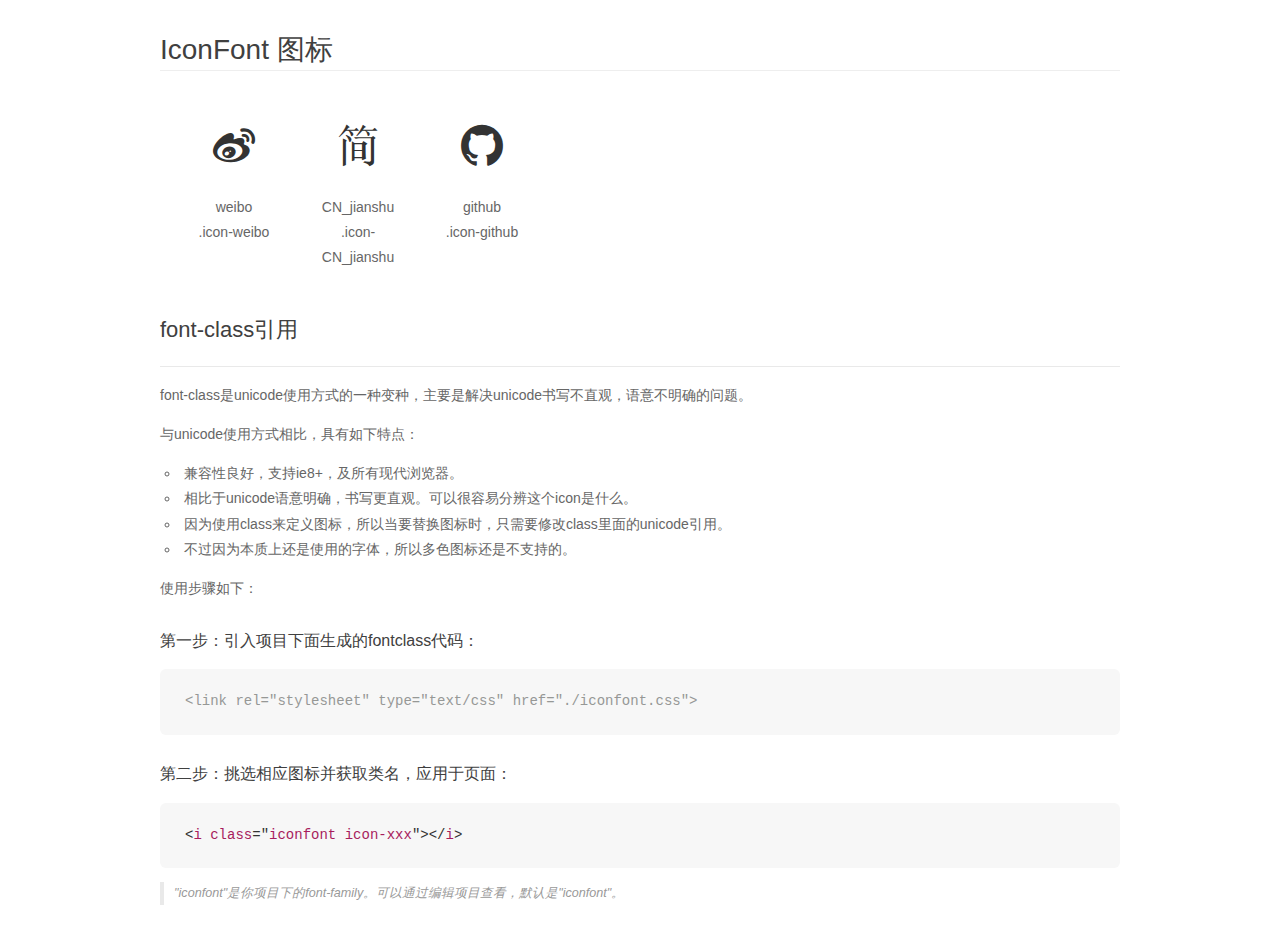
<file: iconfont/demo_fontclass.html>
<!DOCTYPE html>
<html>
<head>
    <meta charset="utf-8"/>
    <title>IconFont</title>
    <link rel="stylesheet" href="demo.css">
    <link rel="stylesheet" href="iconfont.css">
</head>
<body>
    <div class="main markdown">
        <h1>IconFont 图标</h1>
        <ul class="icon_lists clear">
            
                <li>
                <i class="icon iconfont icon-weibo"></i>
                    <div class="name">weibo</div>
                    <div class="fontclass">.icon-weibo</div>
                </li>
            
                <li>
                <i class="icon iconfont icon-CN_jianshu"></i>
                    <div class="name">CN_jianshu</div>
                    <div class="fontclass">.icon-CN_jianshu</div>
                </li>
            
                <li>
                <i class="icon iconfont icon-github"></i>
                    <div class="name">github</div>
                    <div class="fontclass">.icon-github</div>
                </li>
            
        </ul>

        <h2 id="font-class-">font-class引用</h2>
        <hr>

        <p>font-class是unicode使用方式的一种变种，主要是解决unicode书写不直观，语意不明确的问题。</p>
        <p>与unicode使用方式相比，具有如下特点：</p>
        <ul>
        <li>兼容性良好，支持ie8+，及所有现代浏览器。</li>
        <li>相比于unicode语意明确，书写更直观。可以很容易分辨这个icon是什么。</li>
        <li>因为使用class来定义图标，所以当要替换图标时，只需要修改class里面的unicode引用。</li>
        <li>不过因为本质上还是使用的字体，所以多色图标还是不支持的。</li>
        </ul>
        <p>使用步骤如下：</p>
        <h3 id="-fontclass-">第一步：引入项目下面生成的fontclass代码：</h3>


        <pre><code class="lang-js hljs javascript"><span class="hljs-comment">&lt;link rel="stylesheet" type="text/css" href="./iconfont.css"&gt;</span></code></pre>
        <h3 id="-">第二步：挑选相应图标并获取类名，应用于页面：</h3>
        <pre><code class="lang-css hljs">&lt;<span class="hljs-selector-tag">i</span> <span class="hljs-selector-tag">class</span>="<span class="hljs-selector-tag">iconfont</span> <span class="hljs-selector-tag">icon-xxx</span>"&gt;&lt;/<span class="hljs-selector-tag">i</span>&gt;</code></pre>
        <blockquote>
        <p>"iconfont"是你项目下的font-family。可以通过编辑项目查看，默认是"iconfont"。</p>
        </blockquote>
    </div>
</body>
</html>
</file>
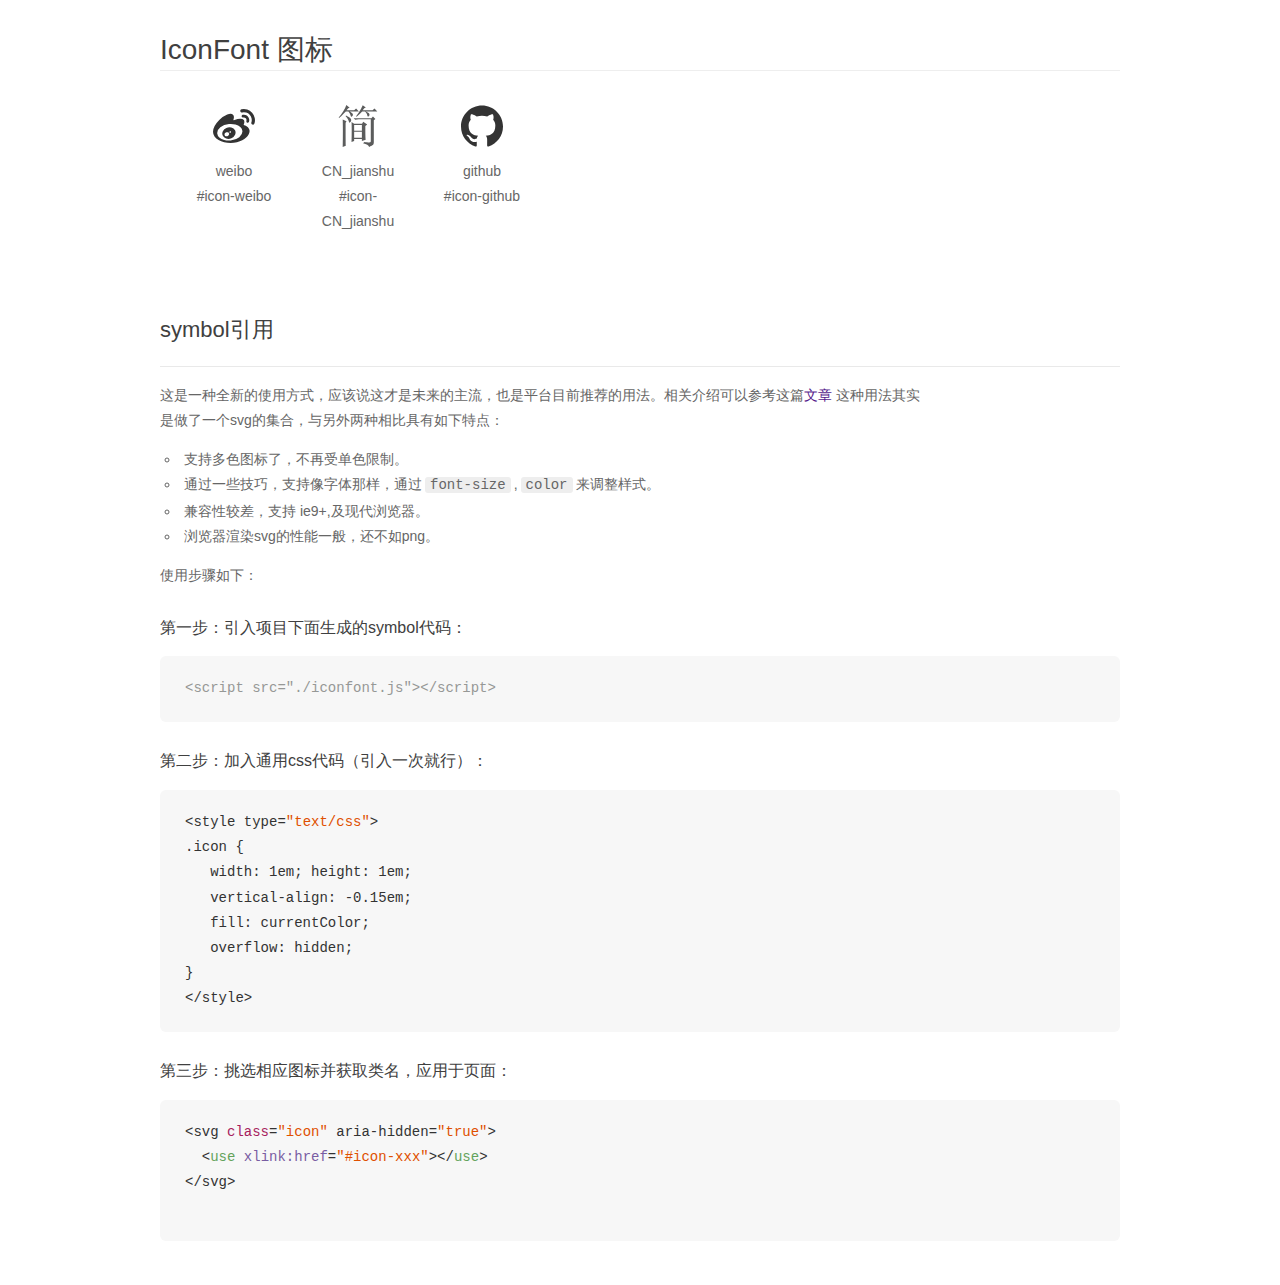
<file: iconfont/demo_symbol.html>
<!DOCTYPE html>
<html>
<head>
    <meta charset="utf-8"/>
    <title>IconFont</title>
    <link rel="stylesheet" href="demo.css">
    <script src="iconfont.js"></script>

    <style type="text/css">
        .icon {
          /* 通过设置 font-size 来改变图标大小 */
          width: 1em; height: 1em;
          /* 图标和文字相邻时，垂直对齐 */
          vertical-align: -0.15em;
          /* 通过设置 color 来改变 SVG 的颜色/fill */
          fill: currentColor;
          /* path 和 stroke 溢出 viewBox 部分在 IE 下会显示
             normalize.css 中也包含这行 */
          overflow: hidden;
        }

    </style>
</head>
<body>
    <div class="main markdown">
        <h1>IconFont 图标</h1>
        <ul class="icon_lists clear">
            
                <li>
                    <svg class="icon" aria-hidden="true">
                        <use xlink:href="#icon-weibo"></use>
                    </svg>
                    <div class="name">weibo</div>
                    <div class="fontclass">#icon-weibo</div>
                </li>
            
                <li>
                    <svg class="icon" aria-hidden="true">
                        <use xlink:href="#icon-CN_jianshu"></use>
                    </svg>
                    <div class="name">CN_jianshu</div>
                    <div class="fontclass">#icon-CN_jianshu</div>
                </li>
            
                <li>
                    <svg class="icon" aria-hidden="true">
                        <use xlink:href="#icon-github"></use>
                    </svg>
                    <div class="name">github</div>
                    <div class="fontclass">#icon-github</div>
                </li>
            
        </ul>


        <h2 id="symbol-">symbol引用</h2>
        <hr>

        <p>这是一种全新的使用方式，应该说这才是未来的主流，也是平台目前推荐的用法。相关介绍可以参考这篇<a href="">文章</a>
        这种用法其实是做了一个svg的集合，与另外两种相比具有如下特点：</p>
        <ul>
          <li>支持多色图标了，不再受单色限制。</li>
          <li>通过一些技巧，支持像字体那样，通过<code>font-size</code>,<code>color</code>来调整样式。</li>
          <li>兼容性较差，支持 ie9+,及现代浏览器。</li>
          <li>浏览器渲染svg的性能一般，还不如png。</li>
        </ul>
        <p>使用步骤如下：</p>
        <h3 id="-symbol-">第一步：引入项目下面生成的symbol代码：</h3>
        <pre><code class="lang-js hljs javascript"><span class="hljs-comment">&lt;script src="./iconfont.js"&gt;&lt;/script&gt;</span></code></pre>
        <h3 id="-css-">第二步：加入通用css代码（引入一次就行）：</h3>
        <pre><code class="lang-js hljs javascript">&lt;style type=<span class="hljs-string">"text/css"</span>&gt;
.icon {
   width: <span class="hljs-number">1</span>em; height: <span class="hljs-number">1</span>em;
   vertical-align: <span class="hljs-number">-0.15</span>em;
   fill: currentColor;
   overflow: hidden;
}
&lt;<span class="hljs-regexp">/style&gt;</span></code></pre>
        <h3 id="-">第三步：挑选相应图标并获取类名，应用于页面：</h3>
        <pre><code class="lang-js hljs javascript">&lt;svg <span class="hljs-class"><span class="hljs-keyword">class</span></span>=<span class="hljs-string">"icon"</span> aria-hidden=<span class="hljs-string">"true"</span>&gt;<span class="xml"><span class="hljs-tag">
  &lt;<span class="hljs-name">use</span> <span class="hljs-attr">xlink:href</span>=<span class="hljs-string">"#icon-xxx"</span>&gt;</span><span class="hljs-tag">&lt;/<span class="hljs-name">use</span>&gt;</span>
</span>&lt;<span class="hljs-regexp">/svg&gt;
        </span></code></pre>
    </div>
</body>
</html>
</file>
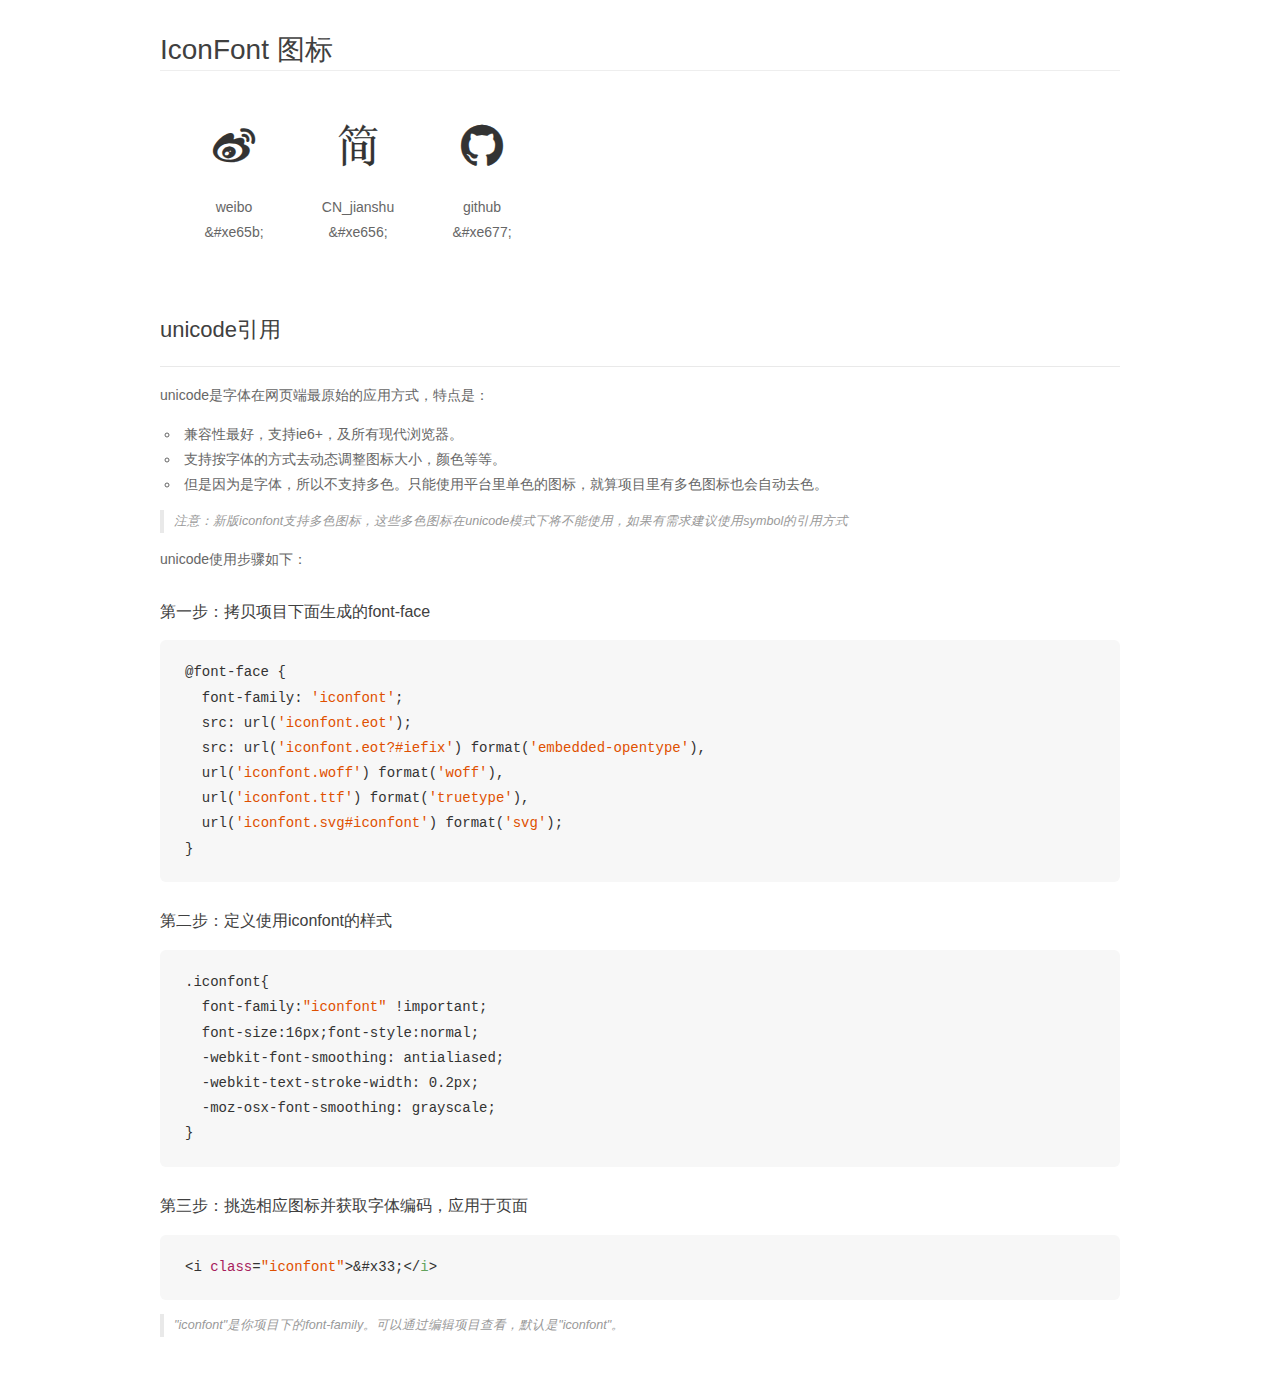
<file: iconfont/demo_unicode.html>
<!DOCTYPE html>
<html>
<head>
    <meta charset="utf-8"/>
    <title>IconFont</title>
    <link rel="stylesheet" href="demo.css">

    <style type="text/css">

        @font-face {font-family: "iconfont";
          src: url('iconfont.eot'); /* IE9*/
          src: url('iconfont.eot#iefix') format('embedded-opentype'), /* IE6-IE8 */
          url('iconfont.woff') format('woff'), /* chrome, firefox */
          url('iconfont.ttf') format('truetype'), /* chrome, firefox, opera, Safari, Android, iOS 4.2+*/
          url('iconfont.svg#iconfont') format('svg'); /* iOS 4.1- */
        }

        .iconfont {
          font-family:"iconfont" !important;
          font-size:16px;
          font-style:normal;
          -webkit-font-smoothing: antialiased;
          -webkit-text-stroke-width: 0.2px;
          -moz-osx-font-smoothing: grayscale;
        }

    </style>
</head>
<body>
    <div class="main markdown">
        <h1>IconFont 图标</h1>
        <ul class="icon_lists clear">
            
                <li>
                <i class="icon iconfont">&#xe65b;</i>
                    <div class="name">weibo</div>
                    <div class="code">&amp;#xe65b;</div>
                </li>
            
                <li>
                <i class="icon iconfont">&#xe656;</i>
                    <div class="name">CN_jianshu</div>
                    <div class="code">&amp;#xe656;</div>
                </li>
            
                <li>
                <i class="icon iconfont">&#xe677;</i>
                    <div class="name">github</div>
                    <div class="code">&amp;#xe677;</div>
                </li>
            
        </ul>
        <h2 id="unicode-">unicode引用</h2>
        <hr>

        <p>unicode是字体在网页端最原始的应用方式，特点是：</p>
        <ul>
        <li>兼容性最好，支持ie6+，及所有现代浏览器。</li>
        <li>支持按字体的方式去动态调整图标大小，颜色等等。</li>
        <li>但是因为是字体，所以不支持多色。只能使用平台里单色的图标，就算项目里有多色图标也会自动去色。</li>
        </ul>
        <blockquote>
        <p>注意：新版iconfont支持多色图标，这些多色图标在unicode模式下将不能使用，如果有需求建议使用symbol的引用方式</p>
        </blockquote>
        <p>unicode使用步骤如下：</p>
        <h3 id="-font-face">第一步：拷贝项目下面生成的font-face</h3>
        <pre><code class="lang-js hljs javascript">@font-face {
  font-family: <span class="hljs-string">'iconfont'</span>;
  src: url(<span class="hljs-string">'iconfont.eot'</span>);
  src: url(<span class="hljs-string">'iconfont.eot?#iefix'</span>) format(<span class="hljs-string">'embedded-opentype'</span>),
  url(<span class="hljs-string">'iconfont.woff'</span>) format(<span class="hljs-string">'woff'</span>),
  url(<span class="hljs-string">'iconfont.ttf'</span>) format(<span class="hljs-string">'truetype'</span>),
  url(<span class="hljs-string">'iconfont.svg#iconfont'</span>) format(<span class="hljs-string">'svg'</span>);
}
</code></pre>
        <h3 id="-iconfont-">第二步：定义使用iconfont的样式</h3>
        <pre><code class="lang-js hljs javascript">.iconfont{
  font-family:<span class="hljs-string">"iconfont"</span> !important;
  font-size:<span class="hljs-number">16</span>px;font-style:normal;
  -webkit-font-smoothing: antialiased;
  -webkit-text-stroke-width: <span class="hljs-number">0.2</span>px;
  -moz-osx-font-smoothing: grayscale;
}
</code></pre>
        <h3 id="-">第三步：挑选相应图标并获取字体编码，应用于页面</h3>
        <pre><code class="lang-js hljs javascript">&lt;i <span class="hljs-class"><span class="hljs-keyword">class</span></span>=<span class="hljs-string">"iconfont"</span>&gt;&amp;#x33;<span class="xml"><span class="hljs-tag">&lt;/<span class="hljs-name">i</span>&gt;</span></span></code></pre>

        <blockquote>
        <p>"iconfont"是你项目下的font-family。可以通过编辑项目查看，默认是"iconfont"。</p>
        </blockquote>
    </div>


</body>
</html>
</file>
<file: iconfont/iconfont.css>
@font-face {font-family: "iconfont";
  src: url('iconfont.eot?t=1522721459238'); /* IE9*/
  src: url('iconfont.eot?t=1522721459238#iefix') format('embedded-opentype'), /* IE6-IE8 */
  url('[data-uri]') format('woff'),
  url('iconfont.ttf?t=1522721459238') format('truetype'), /* chrome, firefox, opera, Safari, Android, iOS 4.2+*/
  url('iconfont.svg?t=1522721459238#iconfont') format('svg'); /* iOS 4.1- */
}

.iconfont {
  font-family:"iconfont" !important;
  font-size:16px;
  font-style:normal;
  -webkit-font-smoothing: antialiased;
  -moz-osx-font-smoothing: grayscale;
}

.icon-weibo:before { content: "\e65b"; }

.icon-CN_jianshu:before { content: "\e656"; }

.icon-github:before { content: "\e677"; }
</file>
<file: iconfont/demo.css>
*{margin: 0;padding: 0;list-style: none;}
/*
KISSY CSS Reset
理念：1. reset 的目的不是清除浏览器的默认样式，这仅是部分工作。清除和重置是紧密不可分的。
2. reset 的目的不是让默认样式在所有浏览器下一致，而是减少默认样式有可能带来的问题。
3. reset 期望提供一套普适通用的基础样式。但没有银弹，推荐根据具体需求，裁剪和修改后再使用。
特色：1. 适应中文；2. 基于最新主流浏览器。
维护：玉伯<lifesinger@gmail.com>, 正淳<ragecarrier@gmail.com>
 */

/** 清除内外边距 **/
body, h1, h2, h3, h4, h5, h6, hr, p, blockquote, /* structural elements 结构元素 */
dl, dt, dd, ul, ol, li, /* list elements 列表元素 */
pre, /* text formatting elements 文本格式元素 */
form, fieldset, legend, button, input, textarea, /* form elements 表单元素 */
th, td /* table elements 表格元素 */ {
  margin: 0;
  padding: 0;
}

/** 设置默认字体 **/
body,
button, input, select, textarea /* for ie */ {
  font: 12px/1.5 tahoma, arial, \5b8b\4f53, sans-serif;
}
h1, h2, h3, h4, h5, h6 { font-size: 100%; }
address, cite, dfn, em, var { font-style: normal; } /* 将斜体扶正 */
code, kbd, pre, samp { font-family: courier new, courier, monospace; } /* 统一等宽字体 */
small { font-size: 12px; } /* 小于 12px 的中文很难阅读，让 small 正常化 */

/** 重置列表元素 **/
ul, ol { list-style: none; }

/** 重置文本格式元素 **/
a { text-decoration: none; }
a:hover { text-decoration: underline; }


/** 重置表单元素 **/
legend { color: #000; } /* for ie6 */
fieldset, img { border: 0; } /* img 搭车：让链接里的 img 无边框 */
button, input, select, textarea { font-size: 100%; } /* 使得表单元素在 ie 下能继承字体大小 */
/* 注：optgroup 无法扶正 */

/** 重置表格元素 **/
table { border-collapse: collapse; border-spacing: 0; }

/* 清除浮动 */
.ks-clear:after, .clear:after {
  content: '\20';
  display: block;
  height: 0;
  clear: both;
}
.ks-clear, .clear {
  *zoom: 1;
}

.main {
  padding: 30px 100px;
width: 960px;
margin: 0 auto;
}
.main h1{font-size:36px; color:#333; text-align:left;margin-bottom:30px; border-bottom: 1px solid #eee;}

.helps{margin-top:40px;}
.helps pre{
  padding:20px;
  margin:10px 0;
  border:solid 1px #e7e1cd;
  background-color: #fffdef;
  overflow: auto;
}

.icon_lists{
  width: 100% !important;

}

.icon_lists li{
  float:left;
  width: 100px;
  height:180px;
  text-align: center;
  list-style: none !important;
}
.icon_lists .icon{
  font-size: 42px;
  line-height: 100px;
  margin: 10px 0;
  color:#333;
  -webkit-transition: font-size 0.25s ease-out 0s;
  -moz-transition: font-size 0.25s ease-out 0s;
  transition: font-size 0.25s ease-out 0s;

}
.icon_lists .icon:hover{
  font-size: 100px;
}



.markdown {
  color: #666;
  font-size: 14px;
  line-height: 1.8;
}

.highlight {
  line-height: 1.5;
}

.markdown img {
  vertical-align: middle;
  max-width: 100%;
}

.markdown h1 {
  color: #404040;
  font-weight: 500;
  line-height: 40px;
  margin-bottom: 24px;
}

.markdown h2,
.markdown h3,
.markdown h4,
.markdown h5,
.markdown h6 {
  color: #404040;
  margin: 1.6em 0 0.6em 0;
  font-weight: 500;
  clear: both;
}

.markdown h1 {
  font-size: 28px;
}

.markdown h2 {
  font-size: 22px;
}

.markdown h3 {
  font-size: 16px;
}

.markdown h4 {
  font-size: 14px;
}

.markdown h5 {
  font-size: 12px;
}

.markdown h6 {
  font-size: 12px;
}

.markdown hr {
  height: 1px;
  border: 0;
  background: #e9e9e9;
  margin: 16px 0;
  clear: both;
}

.markdown p,
.markdown pre {
  margin: 1em 0;
}

.markdown > p,
.markdown > blockquote,
.markdown > .highlight,
.markdown > ol,
.markdown > ul {
  width: 80%;
}

.markdown ul > li {
  list-style: circle;
}

.markdown > ul li,
.markdown blockquote ul > li {
  margin-left: 20px;
  padding-left: 4px;
}

.markdown > ul li p,
.markdown > ol li p {
  margin: 0.6em 0;
}

.markdown ol > li {
  list-style: decimal;
}

.markdown > ol li,
.markdown blockquote ol > li {
  margin-left: 20px;
  padding-left: 4px;
}

.markdown code {
  margin: 0 3px;
  padding: 0 5px;
  background: #eee;
  border-radius: 3px;
}

.markdown pre {
  border-radius: 6px;
  background: #f7f7f7;
  padding: 20px;
}

.markdown pre code {
  border: none;
  background: #f7f7f7;
  margin: 0;
}

.markdown strong,
.markdown b {
  font-weight: 600;
}

.markdown > table {
  border-collapse: collapse;
  border-spacing: 0px;
  empty-cells: show;
  border: 1px solid #e9e9e9;
  width: 95%;
  margin-bottom: 24px;
}

.markdown > table th {
  white-space: nowrap;
  color: #333;
  font-weight: 600;

}

.markdown > table th,
.markdown > table td {
  border: 1px solid #e9e9e9;
  padding: 8px 16px;
  text-align: left;
}

.markdown > table th {
  background: #F7F7F7;
}

.markdown blockquote {
  font-size: 90%;
  color: #999;
  border-left: 4px solid #e9e9e9;
  padding-left: 0.8em;
  margin: 1em 0;
  font-style: italic;
}

.markdown blockquote p {
  margin: 0;
}

.markdown .anchor {
  opacity: 0;
  transition: opacity 0.3s ease;
  margin-left: 8px;
}

.markdown .waiting {
  color: #ccc;
}

.markdown h1:hover .anchor,
.markdown h2:hover .anchor,
.markdown h3:hover .anchor,
.markdown h4:hover .anchor,
.markdown h5:hover .anchor,
.markdown h6:hover .anchor {
  opacity: 1;
  display: inline-block;
}

.markdown > br,
.markdown > p > br {
  clear: both;
}


.hljs {
  display: block;
  background: white;
  padding: 0.5em;
  color: #333333;
  overflow-x: auto;
}

.hljs-comment,
.hljs-meta {
  color: #969896;
}

.hljs-string,
.hljs-variable,
.hljs-template-variable,
.hljs-strong,
.hljs-emphasis,
.hljs-quote {
  color: #df5000;
}

.hljs-keyword,
.hljs-selector-tag,
.hljs-type {
  color: #a71d5d;
}

.hljs-literal,
.hljs-symbol,
.hljs-bullet,
.hljs-attribute {
  color: #0086b3;
}

.hljs-section,
.hljs-name {
  color: #63a35c;
}

.hljs-tag {
  color: #333333;
}

.hljs-title,
.hljs-attr,
.hljs-selector-id,
.hljs-selector-class,
.hljs-selector-attr,
.hljs-selector-pseudo {
  color: #795da3;
}

.hljs-addition {
  color: #55a532;
  background-color: #eaffea;
}

.hljs-deletion {
  color: #bd2c00;
  background-color: #ffecec;
}

.hljs-link {
  text-decoration: underline;
}

pre{
  background: #fff;
}
</file>
